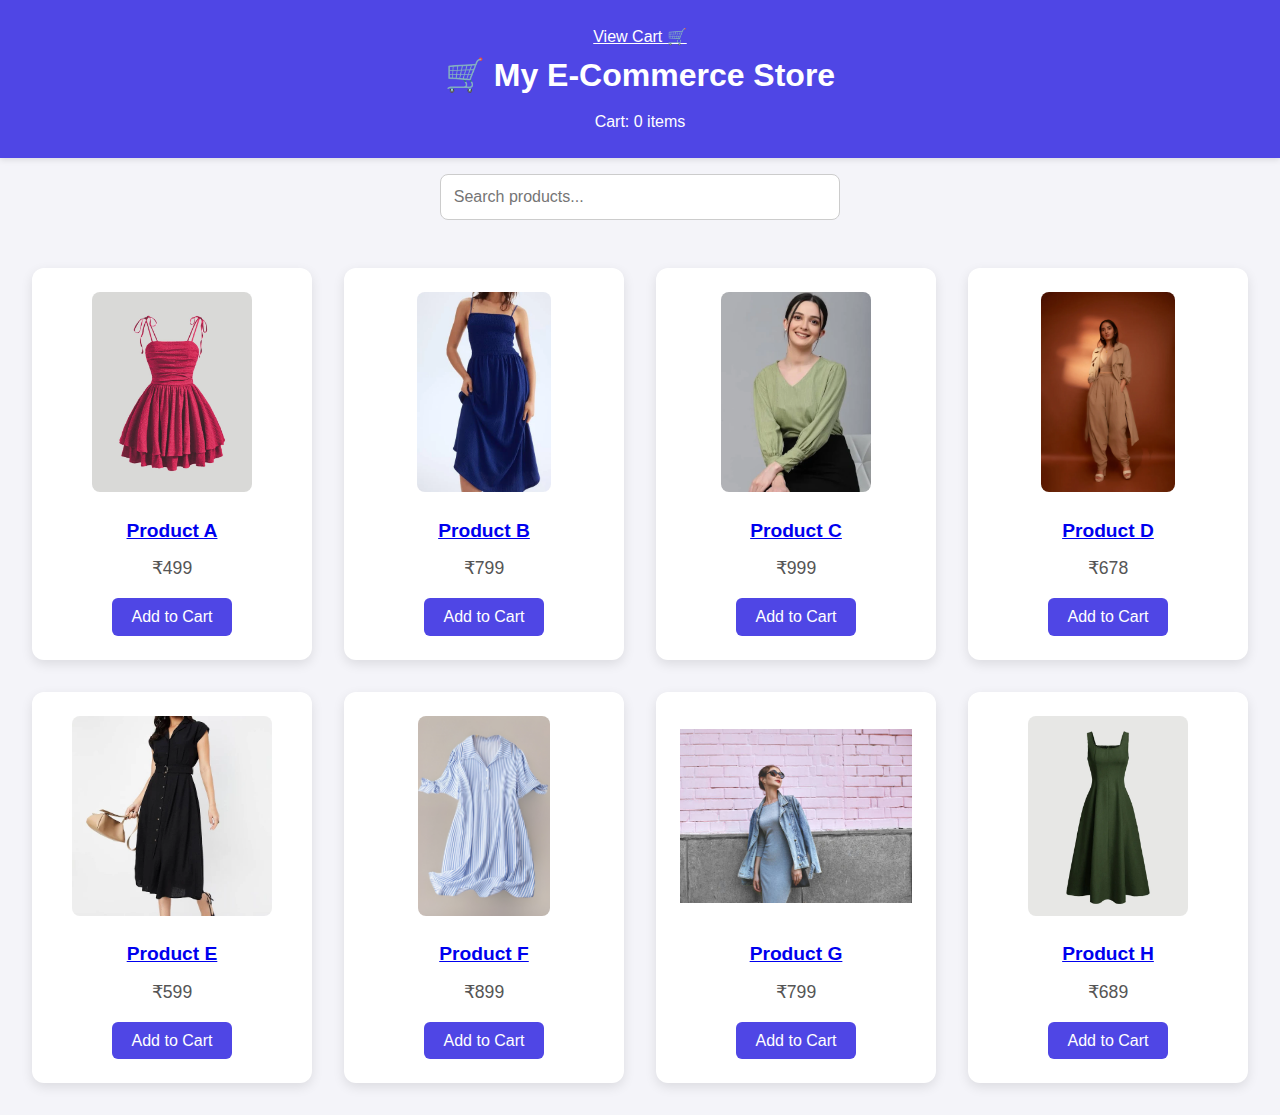
<file: index.html>
<!DOCTYPE html>
<html lang="en">
<head>
  <meta charset="UTF-8" />
  <meta name="viewport" content="width=device-width, initial-scale=1.0" />
  <title>E-Commerce website</title>
  <link rel="stylesheet" href="e-commerce.css" />
</head>
<body>
  <header>
    <a href="cart.html" style="color: white;">View Cart 🛒</a>

    <h1>🛒 My E-Commerce Store</h1>
    <div class="cart-info">Cart: <span id="cart-count">0</span> items</div>
  </header>
  

  <main>
    <div class="search-bar">
  <input type="text" id="search-input" placeholder="Search products..." oninput="filterProducts()" />
</div>

    <section id="product-list" class="products-container"></section>
  </main>
  <script src="e-commerce.js"></script>
</body>
</html>
</file>
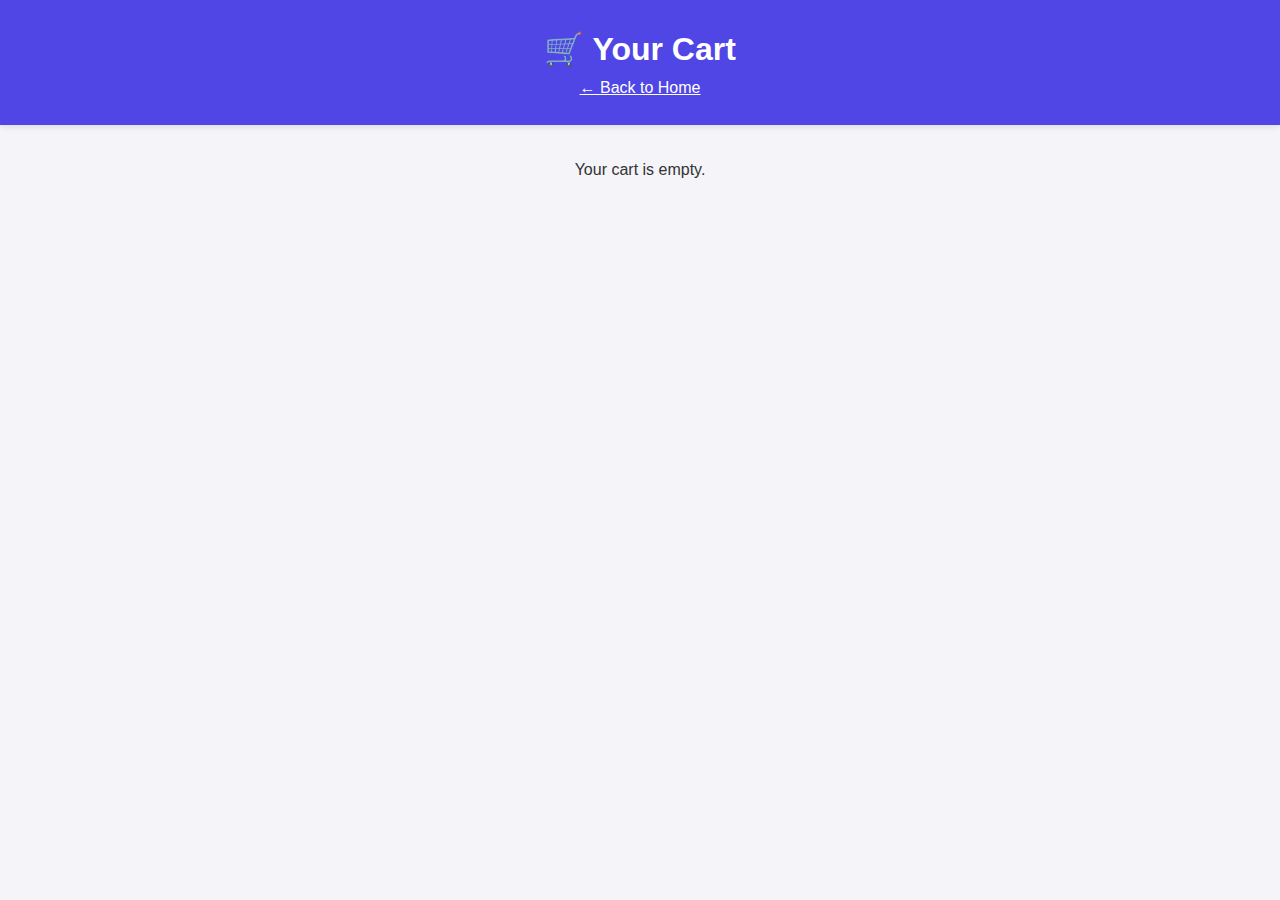
<file: cart.html>
<!DOCTYPE html>
<html lang="en">
<head>
  <meta charset="UTF-8" />
  <meta name="viewport" content="width=device-width, initial-scale=1.0"/>
  <title>Your Cart</title>
  <link rel="stylesheet" href="e-commerce.css" />
</head>
<body>
  <header>
    <h1>🛒 Your Cart</h1>
    <a href="index.html" style="color: white;">← Back to Home</a>
  </header>

  <main>
    <div id="cart-items" class="products-container"></div>
    <div id="cart-summary" style="text-align:center; margin-top: 2rem;"></div>
  </main>

  <script>
    const cart = JSON.parse(localStorage.getItem("cart")) || [];

    const cartItemsDiv = document.getElementById("cart-items");
    const summaryDiv = document.getElementById("cart-summary");


    function renderCart() {
      cartItemsDiv.innerHTML = '';
      summaryDiv.innerHTML = '';

      if (cart.length === 0) {
        cartItemsDiv.innerHTML = "<p style='text-align:center;'>Your cart is empty.</p>";
        return;
      }

      let total = 0;

      cart.forEach((item, index) => {
        total += item.price;
        const div = document.createElement("div");
        div.className = "product";
        div.innerHTML = `
          <img src="${item.image}" alt="${item.name}" />
          <h3>${item.name}</h3>
          <p>₹${item.price}</p>
          <button onclick="removeFromCart(${index})">Remove</button>
        `;
        cartItemsDiv.appendChild(div);
      });

      summaryDiv.innerHTML = `<h2>Total: ₹${total}</h2>`;
    }

    function removeFromCart(index) {
      cart.splice(index, 1);
      localStorage.setItem("cart", JSON.stringify(cart));
      renderCart();
    }

    renderCart();
  </script>
</body>
</html>
</file>
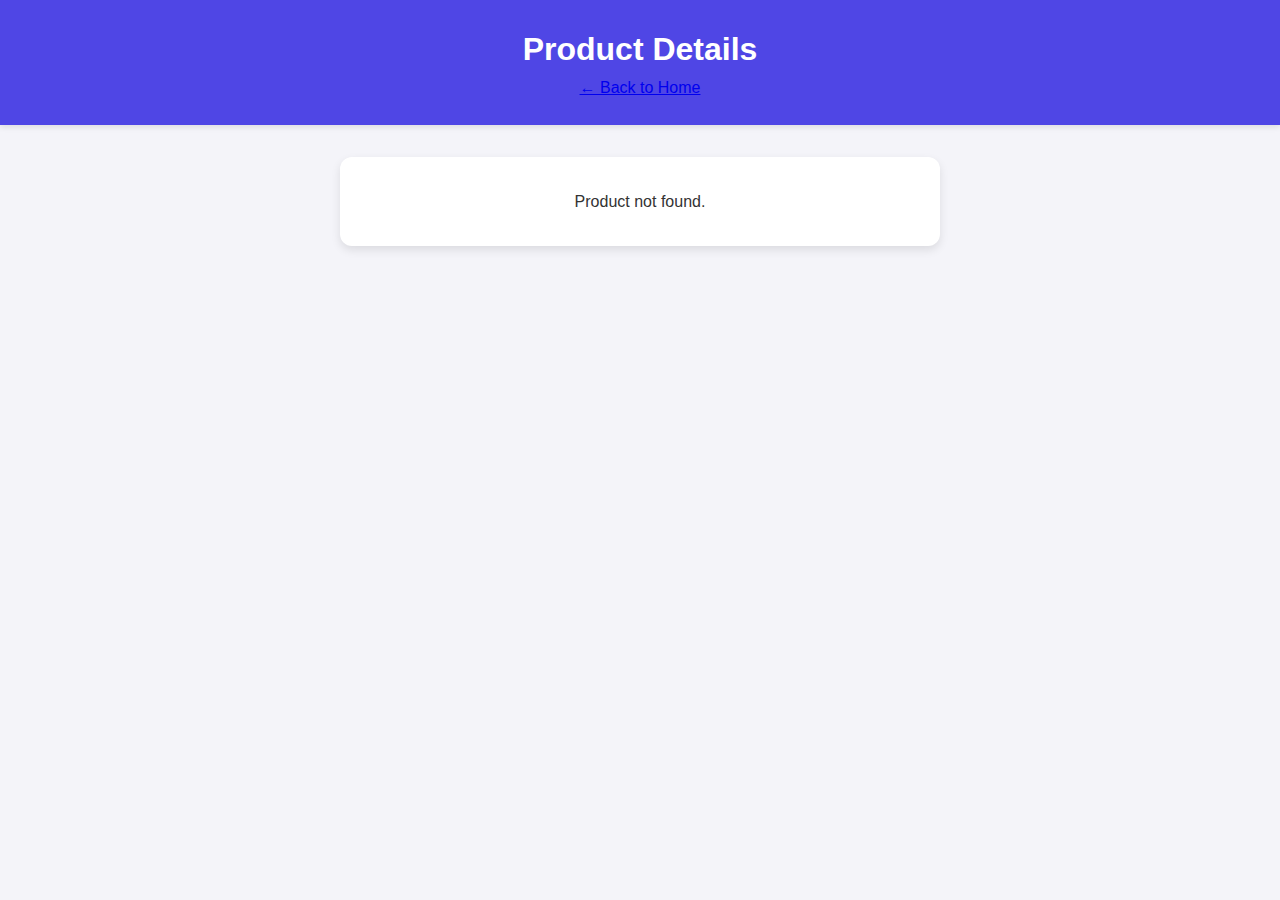
<file: products.html>
<!DOCTYPE html>
<html lang="en">
<head>
  <meta charset="UTF-8">
  <title>Product Details</title>
  <link rel="stylesheet" href="e-commerce.css" />
</head>
<body>
  <header>
    <h1>Product Details</h1>
    <a href="index.html">← Back to Home</a>
  </header>

  <main>
    <div id="product-detail" class="product-detail"></div>
  </main>

  <script src="product.js">
    function addToCart(productId) {
  let cart = JSON.parse(localStorage.getItem('cart')) || [];
  const product = products.find(p => p.id === productId);
  if (product) {
    cart.push(product);
    localStorage.setItem('cart', JSON.stringify(cart));
    alert("Product added to cart!");
  }
}

  </script>
</body>
</html>
</file>
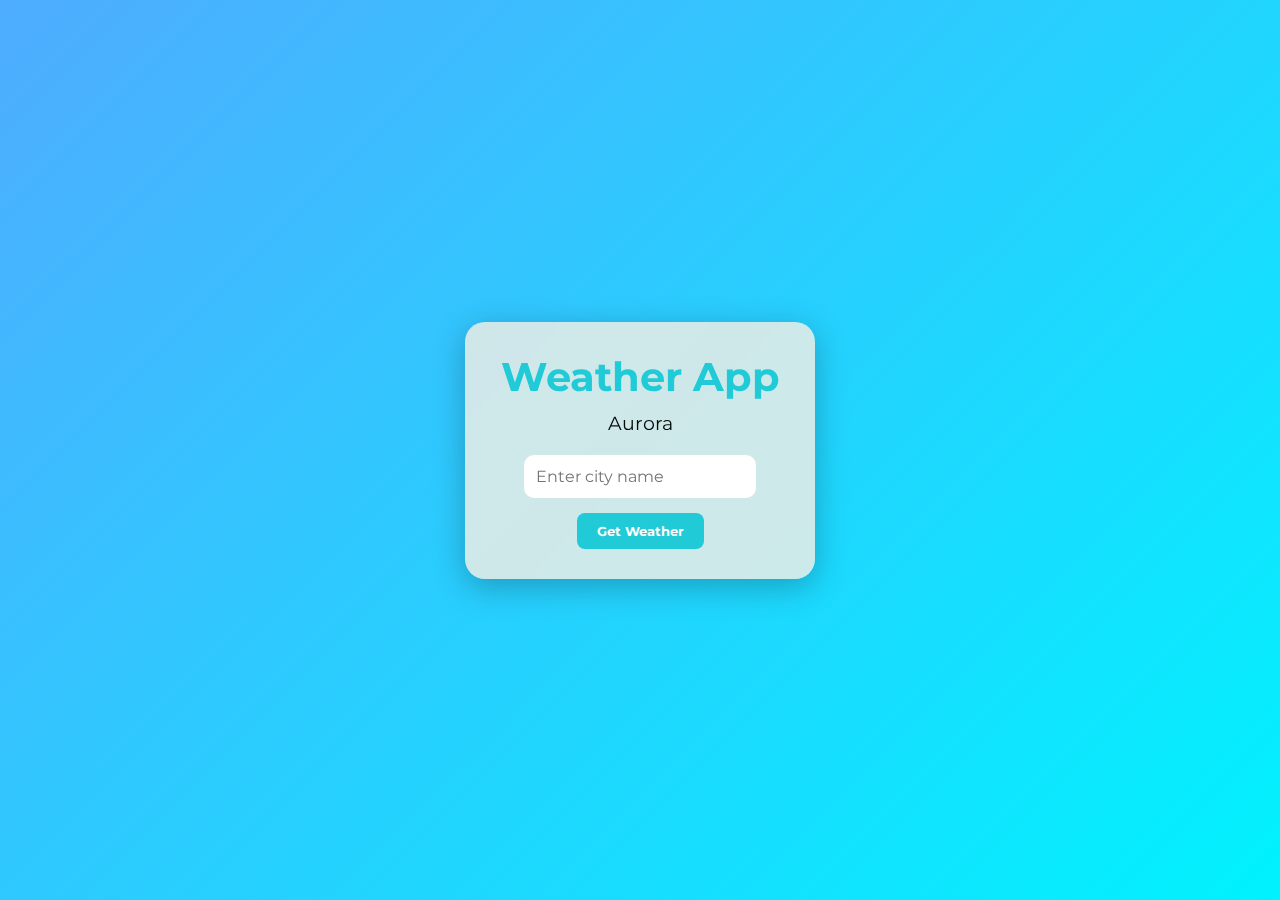
<file: wheather.html>
<!DOCTYPE html>
<head>
	<link rel="stylesheet" href="wheather.css">
	<link rel="stylesheet" href=
"https://cdnjs.cloudflare.com/ajax/libs/animate.css/4.1.1/animate.min.css">
	<link rel="stylesheet" href=
"https://cdnjs.cloudflare.com/ajax/libs/font-awesome/5.15.1/css/all.min.css">
	<link rel="stylesheet" href=
"https://fonts.googleapis.com/css2?family=Montserrat:wght@400;700&display=swap">
	<title>wheather app</title>
</head>

<body>
	<div class="container">
		<div class="weather-card">
			<h1 style="color: rgb(32, 202, 214);">
				Weather App
			</h1>
			<h3>
				Aurora
			</h3>
			<input type="text" id="city-input"
				placeholder="Enter city name">
			<button id="city-input-btn"
					onclick="weatherFn($('#city-input').val())">
					Get Weather
			</button>
			<div id="weather-info"
				class="animate__animated animate__fadeIn">
				<h3 id="city-name"></h3>
				<p id="date"></p>
				<p id="temperature"></p>
				<p id="description"></p>
				<p id="wind-speed"></p>
			</div>
		</div>
	</div>
	<script src=
"https://code.jquery.com/jquery-3.6.0.min.js">
	</script>
	<script src=
"https://momentjs.com/downloads/moment.min.js">
	</script>
	<script src="wheather.js"></script>
</body>
</html>
</file>
<file: e-commerce.css>
* {
  margin: 0;
  padding: 0;
  box-sizing: border-box;
}

body {
  font-family: 'Segoe UI', Tahoma, Geneva, Verdana, sans-serif;
  background: #f4f4f9;
  color: #333;
  line-height: 1.6;
}

header {
  background: #4f46e5;
  color: white;
  padding: 1.5rem;
  text-align: center;
  box-shadow: 0 2px 6px rgba(0, 0, 0, 0.1);
}

.cart-info {
  font-size: 1rem;
  margin-top: 0.5rem;
}

.products-container {
  display: grid;
  grid-template-columns: repeat(auto-fit, minmax(250px, 1fr));
  gap: 2rem;
  padding: 2rem;
}

.product {
  background: white;
  border-radius: 12px;
  box-shadow: 0 4px 12px rgba(0, 0, 0, 0.1);
  padding: 1.5rem;
  text-align: center;
  transition: transform 0.2s ease;
}

.product:hover {
  transform: scale(1.03);
}

.product img {
  max-width: 100%;
  height: 200px;
  object-fit: contain;
  border-radius: 8px;
  margin-bottom: 1rem;
}

.product h3 {
  font-size: 1.2rem;
  margin-bottom: 0.5rem;
}

.product p {
  font-size: 1.1rem;
  margin-bottom: 1rem;
  color: #555;
}

.product button {
  background: #4f46e5;
  color: white;
  border: none;
  padding: 0.6rem 1.2rem;
  border-radius: 6px;
  cursor: pointer;
  font-size: 1rem;
  transition: background 0.3s;
}

.product button:hover {
  background: #3730a3;
}

footer {
  background: #e5e5f7;
  text-align: center;
  padding: 1rem;
  margin-top: 2rem;
  font-size: 0.9rem;
}
.search-bar {
  padding: 1rem 2rem;
  text-align: center;
}

#search-input {
  width: 100%;
  max-width: 400px;
  padding: 0.8rem;
  font-size: 1rem;
  border: 1px solid #ccc;
  border-radius: 8px;
  outline: none;
  transition: 0.3s;
}

#search-input:focus {
  border-color: #4f46e5;
  box-shadow: 0 0 6px rgba(79, 70, 229, 0.4);
}
.product-detail {
  max-width: 600px;
  margin: 2rem auto;
  background: #fff;
  padding: 2rem;
  border-radius: 12px;
  box-shadow: 0 4px 10px rgba(0,0,0,0.1);
  text-align: center;
}

.product-detail img {
  width: 100%;
  height: auto;
  max-height: 300px;
  object-fit: contain;
  border-radius: 8px;
}
</file>
<file: wheather.css>
* {
    box-sizing: border-box;
    margin: 0;
    padding: 0;
    font-family: 'Montserrat', sans-serif;
  }
  
  body {
    background: linear-gradient(135deg, #4facfe 0%, #00f2fe 100%);
    min-height: 100vh;
    display: flex;
    justify-content: center;
    align-items: center;
  }
  
  .container {
    padding: 20px;
  }
  
  .weather-card {
    background: rgba(234, 236, 231, 0.858);
    border-radius: 20px;
    padding: 30px;
    width: 350px;
    backdrop-filter: blur(10px);
    box-shadow: 0 8px 32px rgba(0, 0, 0, 0.25);
    text-align: center;
    color: rgb(4, 10, 8);
    transition: transform 0.3s ease;
  }
  
  .weather-card:hover {
    transform: scale(1.03);
  }
  .weather-card h1 {
    font-size: 2.5rem;
    margin-bottom: 10px;
    color: #20cad6;
  }
  
  .weather-card h3 {
    font-size: 1.2rem;
    font-weight: 400;
    margin-bottom: 20px;
  }
  #city-input {
    padding: 12px;
    width: 80%;
    border-radius: 10px;
    border: none;
    margin-bottom: 15px;
    outline: none;
    font-size: 1rem;
  }
  
  #city-input-btn {
    padding: 10px 20px;
    background-color: #20cad6;
    color: white;
    border: none;
    border-radius: 8px;
    cursor: pointer;
    font-weight: bold;
    transition: background-color 0.3s ease;
  }
  
  #city-input-btn:hover {
    background-color: #1aafb9;
  }
  
  #weather-info {
    margin-top: 20px;
    display: none;
  }
  
  #weather-info.active {
    display: block;
  }
  
  #weather-icon {
    width: 100px;
    margin: 10px auto;
  }
  
  #temperature, #description, #wind-speed, #date {
    font-size: 1rem;
    margin: 5px 0;
  }
  
  @media screen and (max-width: 400px) {
    .weather-card {
      width: 90%;
      padding: 20px;
    }
  
    #city-input {
      width: 100%;
    }
  }
</file>
